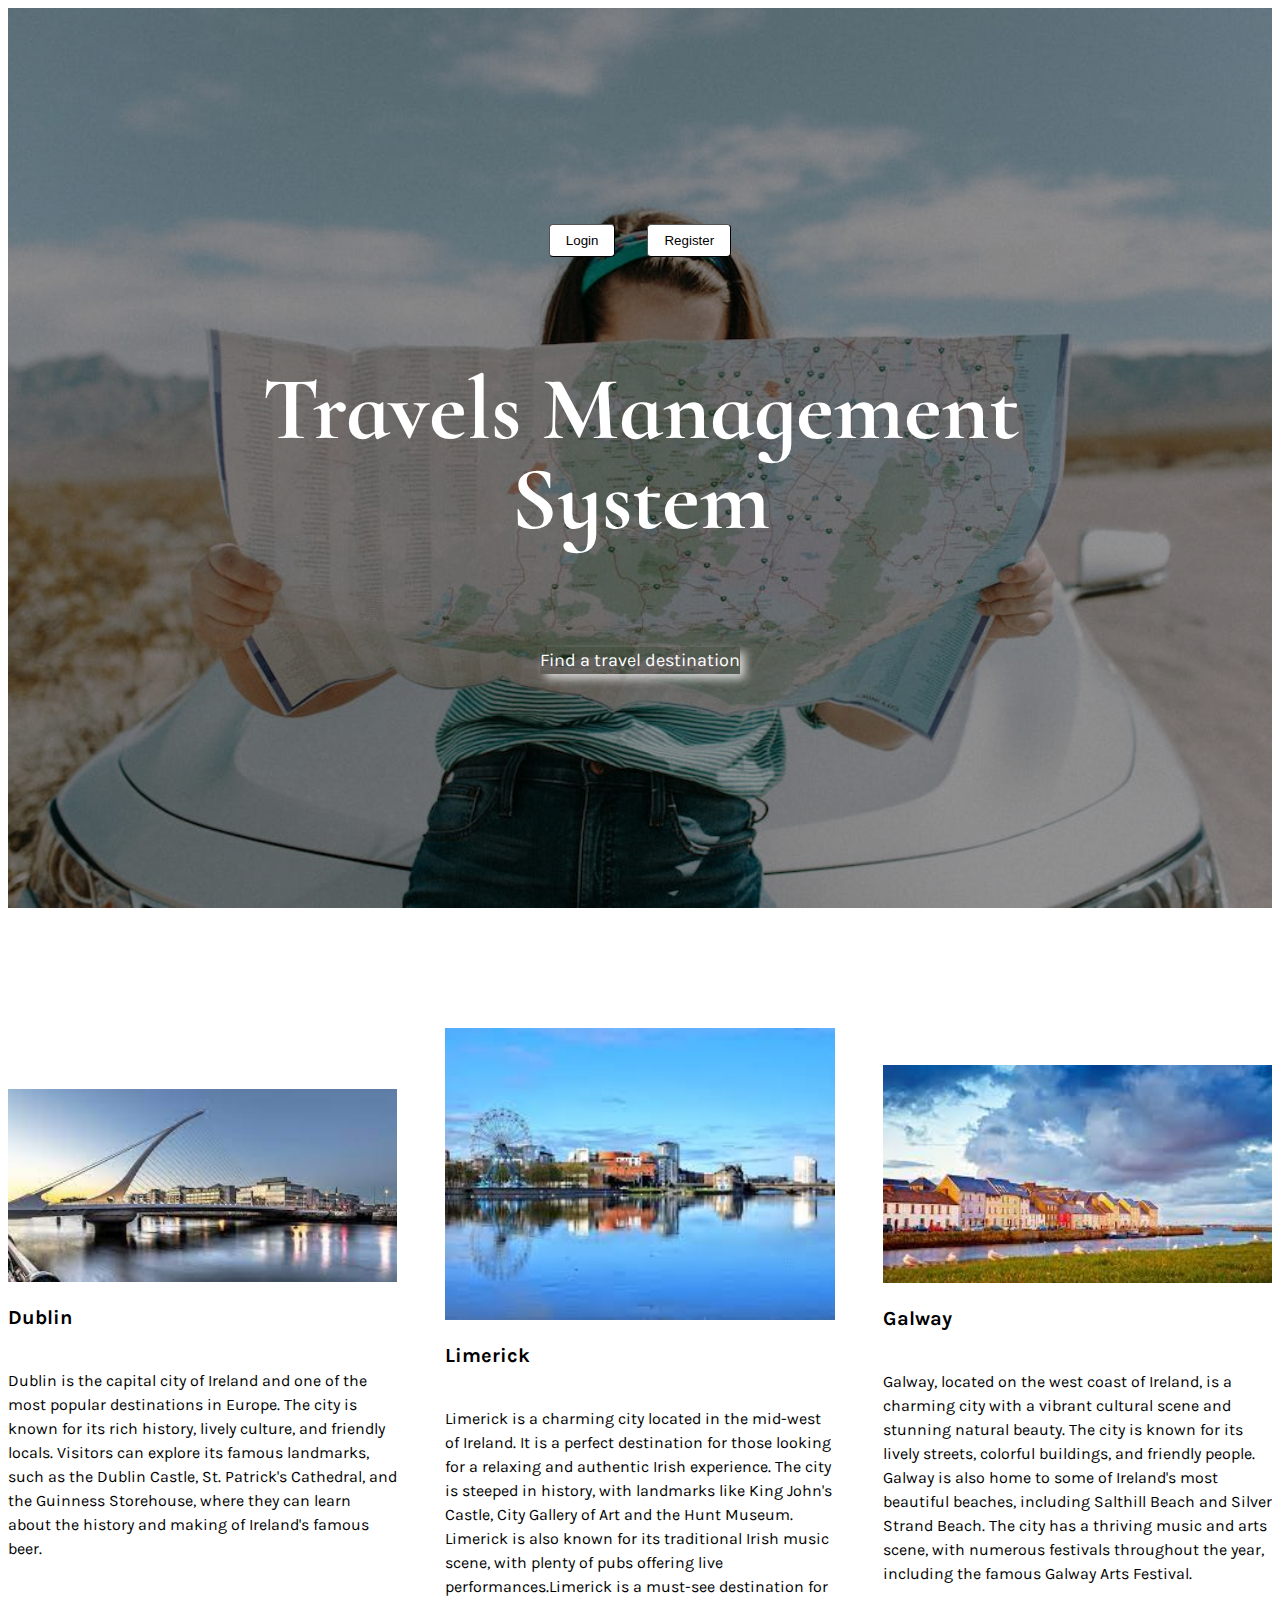
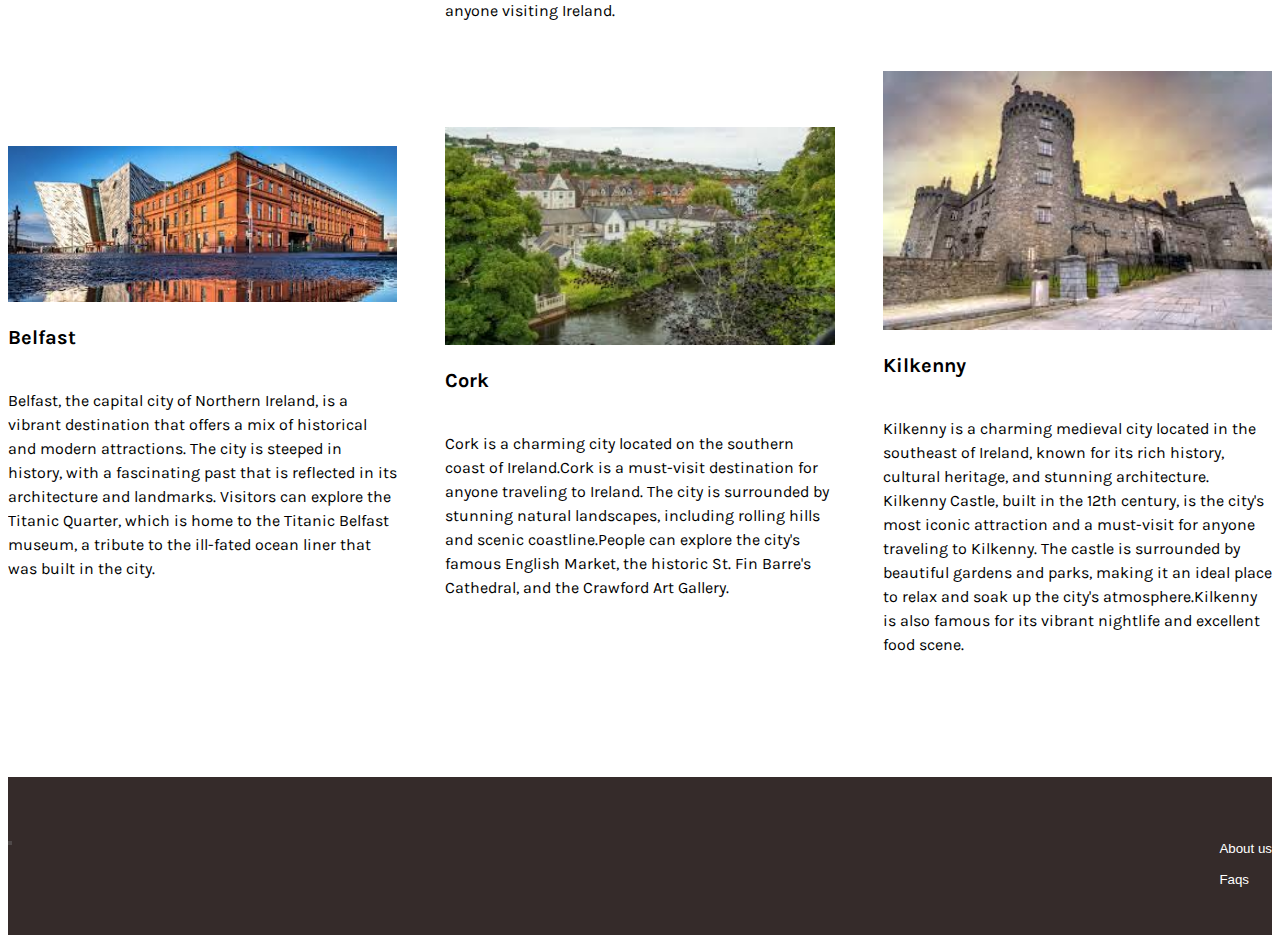
<file: templates/index.html>
<!--#Styles and css taken from a template on teleportHQ.io and restructured. The images have been picked from the web-->
<!DOCTYPE html>
<html lang="en">
  <head>
    <title>Traveler template</title>
    <meta property="og:title" content="Traveler template" />
    <meta name="viewport" content="width=device-width, initial-scale=1.0" />
    <meta charset="utf-8" />
    <meta property="twitter:card" content="summary_large_image" />

    <style data-tag="reset-style-sheet">

    </style>
    <style data-tag="default-style-sheet">
      html {
        font-family: Karla;
        font-size: 16px;
      }

      body {
        font-weight: 400;
        font-style:normal;
        text-decoration: none;
        text-transform: none;
        letter-spacing: normal;
        line-height: 1.15;
        color: var(--dl-color-gray-black);
        background-color: var(--dl-color-gray-white);

      }
    </style>
    <link
      rel="stylesheet"
      href="https://fonts.googleapis.com/css2?family=Karla:ital,wght@0,200;0,300;0,400;0,500;0,600;0,700;0,800;1,200;1,300;1,400;1,500;1,600;1,700;1,800&amp;display=swap"
      data-tag="font"
    />
    <link
      rel="stylesheet"
      href="https://fonts.googleapis.com/css2?family=Cormorant+Infant:ital,wght@0,300;0,400;0,500;0,600;0,700;1,300;1,400;1,500;1,600;1,700&amp;display=swap"
      data-tag="font"
    />
    <!--This is the head section-->
    <!-- <style> ... </style> -->
    <link rel="stylesheet" href="/static/css/style.css" />
  </head>
  <body>
    <div>
      <link href="/static/css/index.css" rel="stylesheet" />


      <div class="home-container">
        <section class="home-hero">
          <div class="home-main">
            <div class="home-video">
              <video
                src="https://www.youtube.com/watch?v=MZO4B1RZU5g&ab_channel=touropia"
                poster="/static/img/background_image.jpeg"
                class="home-video1">
              </video>
              <div class="home-tint"></div>
            </div>
            <div class="home-content">
              <div class="home-center">
                <div class="home-container1">
                  <button class="home-login button" onclick="window.location.href='/login'">Login</button>
                  <button class="button" onclick="window.location.href='/register'">Register</button>
                </div>
                <div class="home-heading">
                  <h1 class="home-header">
                    <span>Travels Management System</span>
                    <br />
                  </h1>
                  <p class="home-caption">
                    Find a travel destination
                  </p>
                </div>
              </div>
            </div>
          </div>
        </section>
        <section id="tours" class="home-quick-view">
          <div class="home-offers">
            
              <div class="home-offer-container">
                <div class="offer-offer">
                  <img
                    alt="image"
                    src="/static/img/dublin.jpg"
                    class="offer-image"
                  />
                  <div class="offer-content">
                    <div class="offer-details">
                      <span class="offer-text"><span>Dublin</span></span>
                      <span class="offer-text1">
                        
                      </span>
                    </div>
                    <span class="offer-text2">
                      <span>
                        Dublin is the capital city of Ireland and one of the
                        most popular destinations in Europe. The city is known
                        for its rich history, lively culture, and friendly
                        locals. Visitors can explore its famous landmarks, such
                        as the Dublin Castle, St. Patrick's Cathedral, and the
                        Guinness Storehouse, where they can learn about the
                        history and making of Ireland's famous beer.
                      </span>
                    </span>
                  </div>
                </div>
              </div>
            
            
              <div class="home-offer-container1">
                <div class="offer-offer">
                  <img
                    alt="image"
                    src="/static/img/limerick.jpg"
                    class="offer-image"
                  />
                  <div class="offer-content">
                    <div class="offer-details">
                      <span class="offer-text"><span>Limerick</span></span>
                      <span class="offer-text1">
                        
                      </span>
                    </div>
                    <span class="offer-text2">
                      <span>
                        Limerick is a charming city located in the mid-west of
                        Ireland. It is a perfect destination for those looking
                        for a relaxing and authentic Irish experience. The city
                        is steeped in history, with landmarks like King John's
                        Castle, City Gallery of Art and the Hunt Museum.
                        Limerick is also known for its traditional Irish music
                        scene, with plenty of pubs offering live
                        performances.Limerick is a must-see destination for
                        anyone visiting Ireland.
                      </span>
                    </span>
                  </div>
                </div>
              </div>
            
            
              <div class="home-offer-container2">
                <div class="offer-offer">
                  <img
                    alt="image"
                    src="/static/img/galway.jpg"
                    class="offer-image"
                  />
                  <div class="offer-content">
                    <div class="offer-details">
                      <span class="offer-text"><span>Galway</span></span>
                      <span class="offer-text1">
                        
                      </span>
                    </div>
                    <span class="offer-text2">
                      <span>
                        Galway, located on the west coast of Ireland, is a
                        charming city with a vibrant cultural scene and stunning
                        natural beauty. The city is known for its lively
                        streets, colorful buildings, and friendly people. Galway
                        is also home to some of Ireland's most beautiful
                        beaches, including Salthill Beach and Silver Strand
                        Beach. The city has a thriving music and arts scene,
                        with numerous festivals throughout the year, including
                        the famous Galway Arts Festival.
                      </span>
                    </span>
                  </div>
                </div>
              </div>
            
            
              <div class="home-offer-container3">
                <div class="offer-offer offer-root-class-name">
                  <img
                    alt="image"
                    src="/static/img/belfast.jpg"
                    class="offer-image"
                  />
                  <div class="offer-content">
                    <div class="offer-details">
                      <span class="offer-text"><span>Belfast</span></span>
                      <span class="offer-text1">
                    </div>
                    <span class="offer-text2">
                      <span>
                        Belfast, the capital city of Northern Ireland, is a
                        vibrant destination that offers a mix of historical and
                        modern attractions. The city is steeped in history, with
                        a fascinating past that is reflected in its architecture
                        and landmarks. Visitors can explore the Titanic Quarter,
                        which is home to the Titanic Belfast museum, a tribute
                        to the ill-fated ocean liner that was built in the city.
                      </span>
                    </span>
                  </div>
                </div>
              </div>
            
            
              <div class="home-offer-container4">
                <div class="offer-offer">
                  <img
                    alt="image"
                    src="/static/img/cork.jpg"
                    class="offer-image"
                  />
                  <div class="offer-content">
                    <div class="offer-details">
                      <span class="offer-text"><span>Cork</span></span>
                      <span class="offer-text1">
                        
                      </span>
                    </div>
                    <span class="offer-text2">
                      <span>
                        Cork is a charming city located on the southern coast of Ireland.Cork is a must-visit destination for anyone traveling to Ireland. The city is surrounded by stunning natural landscapes, including rolling hills and scenic coastline.People can explore the city's famous English Market, the historic St. Fin Barre's Cathedral, and the Crawford Art Gallery.
                      </span>
                    </span>
                  </div>
                </div>
              </div>

              <div class="home-offer-container4">
                <div class="offer-offer">
                  <img
                    alt="image"
                    src="/static/img/kilkenny.jpg"
                    class="offer-image"
                  />
                  <div class="offer-content">
                    <div class="offer-details">
                      <span class="offer-text"><span>Kilkenny</span></span>
                      <span class="offer-text1">
                        
                      </span>
                    </div>
                    <span class="offer-text2">
                      <span>
                        Kilkenny is a charming medieval city located in the
                        southeast of Ireland, known for its rich history,
                        cultural heritage, and stunning architecture. Kilkenny
                        Castle, built in the 12th century, is the city's most
                        iconic attraction and a must-visit for anyone traveling
                        to Kilkenny. The castle is surrounded by beautiful
                        gardens and parks, making it an ideal place to relax and
                        soak up the city's atmosphere.Kilkenny is also famous
                        for its vibrant nightlife and excellent food scene.
                      </span>
                    </span>
                  </div>
                </div>
              </div>
            
          </div>
        </section>
        <section class="home-footer">
          <div class="home-content1">
            <div class="home-main1">
              <div class="home-branding"><div class="home-heading1"></div></div>
              <div class="home-links">
                <div class="home-items">
                </div>
                <div class="home-items1">
                  <button class="home-link3 button button-clean"  type="submit" onclick="window.location.href='/aboutus'">
                    About us
                  </button>
                  <button class="home-link6 button button-clean" type="submit" onclick="window.location.href='/faq'">Faqs</button>
                </div>
              </div>
            </div>
          </div>
        </section>
      </div>
    </div>

  </body>
</html>
</file>
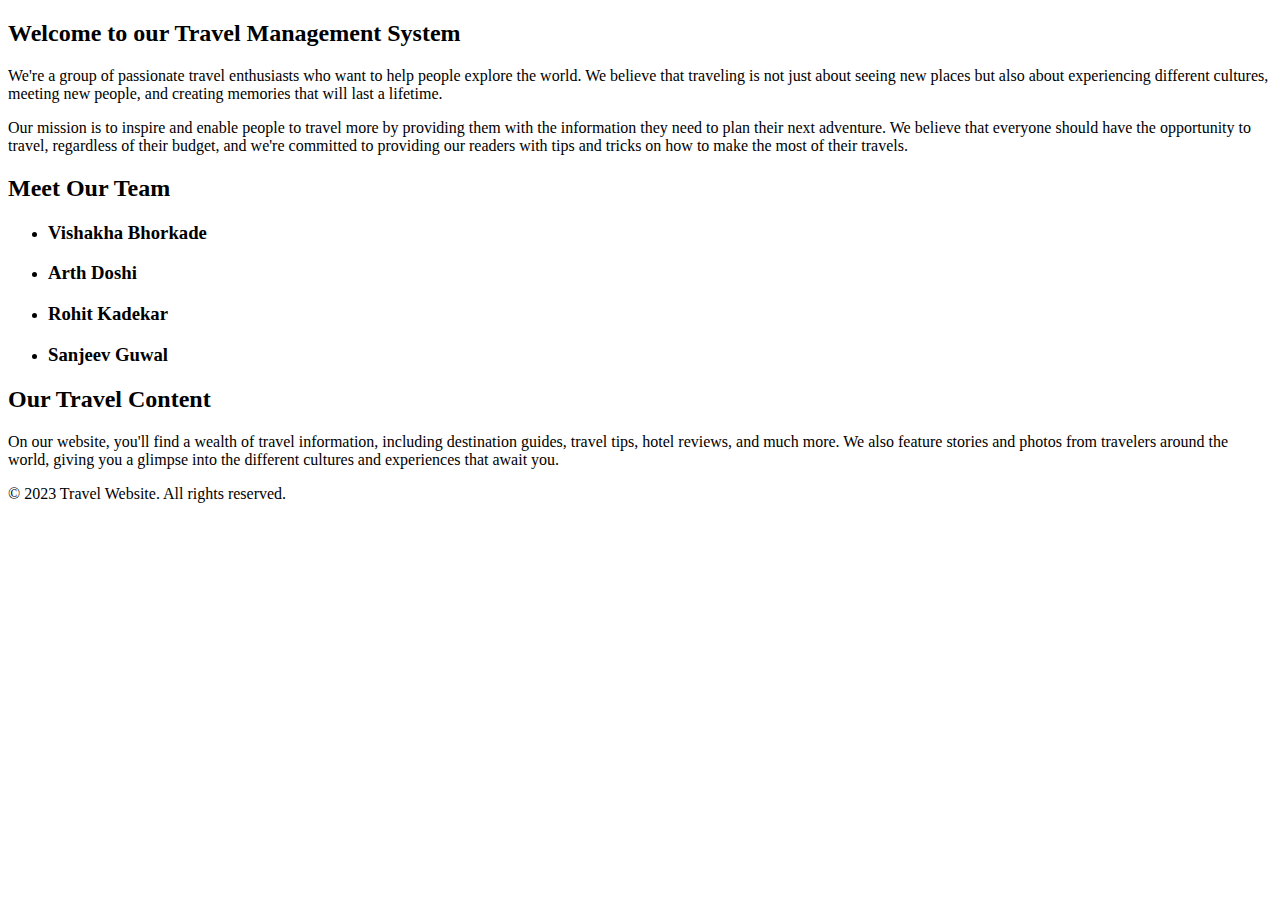
<file: templates/aboutus.html>
<!DOCTYPE html>
<html lang="en">
<head>
    <meta charset="UTF-8">
    <title>About Us - Travel Website</title>
    <link rel="stylesheet" href="/static/css/style.css">
</head>
<body>

    
    <main>
        <section>
            <h2>Welcome to our Travel Management System</h2>
            <p>We're a group of passionate travel enthusiasts who want to help people explore the world. We believe that traveling is not just about seeing new places but also about experiencing different cultures, meeting new people, and creating memories that will last a lifetime.</p>
            
            <p>Our mission is to inspire and enable people to travel more by providing them with the information they need to plan their next adventure. We believe that everyone should have the opportunity to travel, regardless of their budget, and we're committed to providing our readers with tips and tricks on how to make the most of their travels.</p>
        </section>
        
        <section>
            <h2>Meet Our Team</h2>
            <ul>
                <li>
                    
                    <h3>Vishakha Bhorkade</h3>
                    
                </li>
                <li>
                    
                    <h3>Arth Doshi</h3>
                    
                </li>
                <li>
                    
                    <h3>Rohit Kadekar</h3>
                    
                </li>
                <li>
                    
                    <h3>Sanjeev Guwal</h3>
                    
                </li>
            </ul>
        </section>
        
        <section>
            <h2>Our Travel Content</h2>
            <p>On our website, you'll find a wealth of travel information, including destination guides, travel tips, hotel reviews, and much more. We also feature stories and photos from travelers around the world, giving you a glimpse into the different cultures and experiences that await you.</p>
        </section>
    </main>
    
    <footer>
        <p>&copy; 2023 Travel Website. All rights reserved.</p>
    </footer>
</body>
</html>
</file>
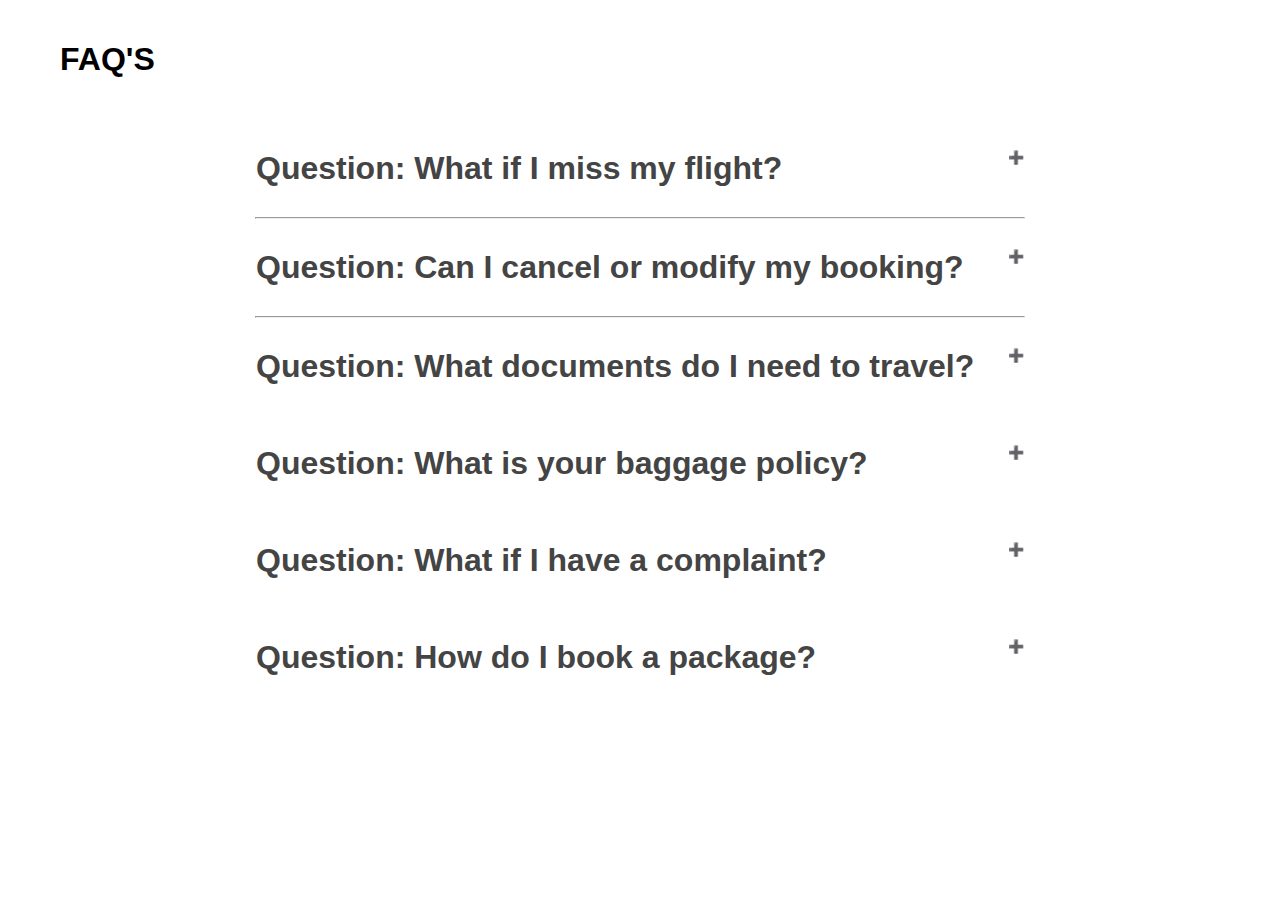
<file: templates/faq.html>
<!DOCTYPE html>
<html lang="en">

<head>
    <meta charset="UTF-8">
    <meta http-equiv="X-UA-Compatible" content="IE=edge">
    <meta name="viewport" content="width=device-width, initial-scale=1.0">
    <title>FAQ PAGE</title>
    <link href="https://fonts.googleapis.com/css2?family=Work+Sans&display=swap" rel="stylesheet">
    <link rel="stylesheet" href="/static/css/stylefaq.css">
    
</head>

<body>

    <main>
       

        <h1 class="faq-heading">FAQ'S</h1>
        <section class="faq-container">
            <div class="faq-one">

                <!-- faq question -->
                <h1 class="faq-page">Question: What if I miss my flight?</h1>

                <!-- faq Answer:  -->
                <div class="faq-body">
                    <p>Answer: If you miss your flight, please contact our customer service team as soon as possible. Depending on the fare rules of your ticket and the airline's policies, you may be able to change to a later flight for a fee.</p>
                </div>
            </div>
            <hr class="hr-line">

            <div class="faq-two">

                <!-- faq question -->
                <h1 class="faq-page">Question: Can I cancel or modify my booking?</h1>

                <!-- faq Answer:  -->

                <div class="faq-body">
                    <p>Answer:  Yes, you can cancel or modify your booking depending on the fare rules of the ticket you purchased. To do so, please log in to your account or contact our customer service team for assistance. Please note that some fares may not allow for changes or refunds.</p>
                </div>
            </div>
            <hr class="hr-line">


            <div class="faq-three">

                <!-- faq question -->
                <h1 class="faq-page">Question: What documents do I need to travel?</h1>

                <!-- faq Answer:  -->
                <div class="faq-body">
                    <p>Answer:  The documents required for travel vary depending on your destination and nationality. Generally, you will need a valid passport and any necessary visas or permits. We recommend checking with your destination's embassy or consulate for specific requirements.</p>
                </div>
            </div>

           <div class="faq-four">

                <!-- faq question -->
                <h1 class="faq-page">Question: What is your baggage policy?</h1>

                <!-- faq Answer:  -->
                <div class="faq-body">
                    <p>Answer:  Our baggage policy varies depending on the airline you are flying with. Please refer to your booking confirmation or contact our customer service team for more information.</p>
                </div>
            </div>
           

			<div class="faq-one">

                <!-- faq question -->
                <h1 class="faq-page">Question: What if I have a complaint?</h1>

                <!-- faq Answer:  -->
                <div class="faq-body">
                    <p>Answer:  Kindly reach out to our customer service desk by filing a complaint</p>
                </div>
            </div>

            <div class="faq-one">

                <!-- faq question -->
                <h1 class="faq-page">Question: How do I book a package?</h1>

                <!-- faq Answer:  -->
                <div class="faq-body">
                    <p>Answer:  You can book once you register and <a href="{{url_for('login')}}">Login</a>.</p>
                </div>
            </div>
        </section>
    </main>
    <script src="/static/js/faq.js"></script>
</body>


</html>


<!--
    TEMPLATE BLOCK TO ADD NEW FAQs           

			<div class="faq-one">

                <!-- faq question ->
                <h1 class="faq-page">Question: _______?</h1>

                <!-- faq Answer:  ->
                <div class="faq-body">
                    <p>Answer:  _______</p>
                </div>
            </div>
-->
</file>
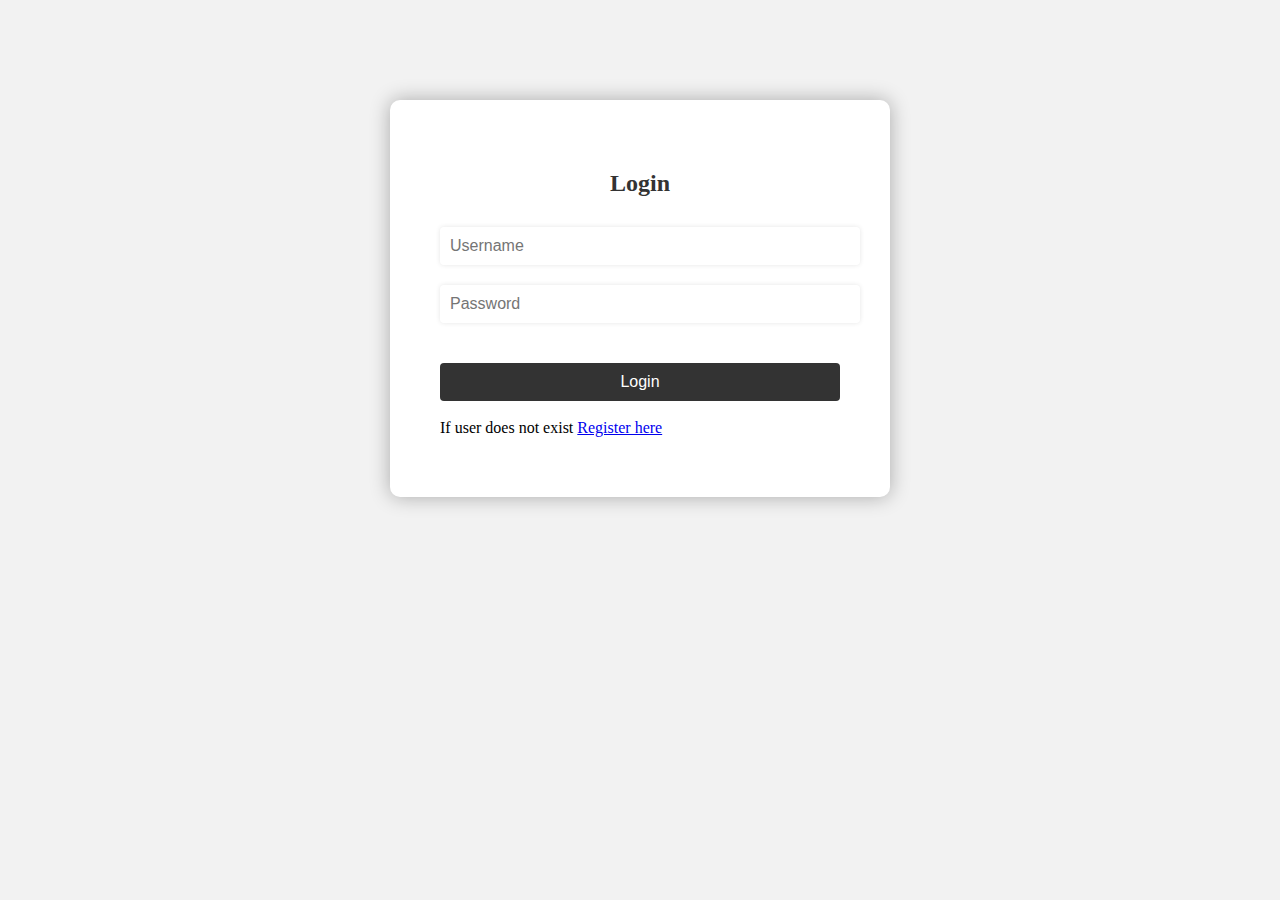
<file: templates/login.html>
<!DOCTYPE html>
<html>
<head>
	<title>Travel Management System - Login</title>
	<style>
        body {
            background-color: #f2f2f2;
        }

        .container {
            background-color: #fff;
            border-radius: 10px;
            box-shadow: 0 0 20px rgba(0, 0, 0, 0.3);
            margin: 100px auto;
            padding: 50px;
            width: 400px;
        }

        h2 {
            color: #333;
            font-size: 24px;
            margin-bottom: 30px;
            text-align: center;
        }

        input[type="text"], input[type="password"] {
            border: none;
            border-radius: 4px;
            box-shadow: 0 0 5px rgba(0, 0, 0, 0.1);
            display: block;
            font-size: 16px;
            margin: 10px 0 20px;
            padding: 10px;
            width: 100%;
        }

input[type="submit"] {
    background-color: #333;
    border: none;
    border-radius: 4px;
    color: #fff;
    cursor: pointer;
    font-size: 16px;
    margin-top: 20px;
    padding: 10px;
    width: 100%;
}

input[type="submit"]:hover {
    background-color: #555;
}

.error {
    color: #ff0000;
    font-size: 14px;
    margin-top: 10px;
    text-align: center;
}
	</style>

	<!-- <link rel="style" href="/static/css/login.css"> -->
</head>
<body>
	<div class="container">
		<h2>Login</h2>
		<form action="" method="post">
			<input type="text" name="username" placeholder="Username" required>
			<input type="password" name="password" placeholder="Password" required>
			<input type="submit" value="Login">
		</form>
        <br>

        <label>If user does not exist</label>
        <a href="{{url_for('register')}}">Register here</a>
		<div class="error">
            
			<!-- Display error message here if login fails -->
		</div>
	</div>
</body>
</html>
</file>
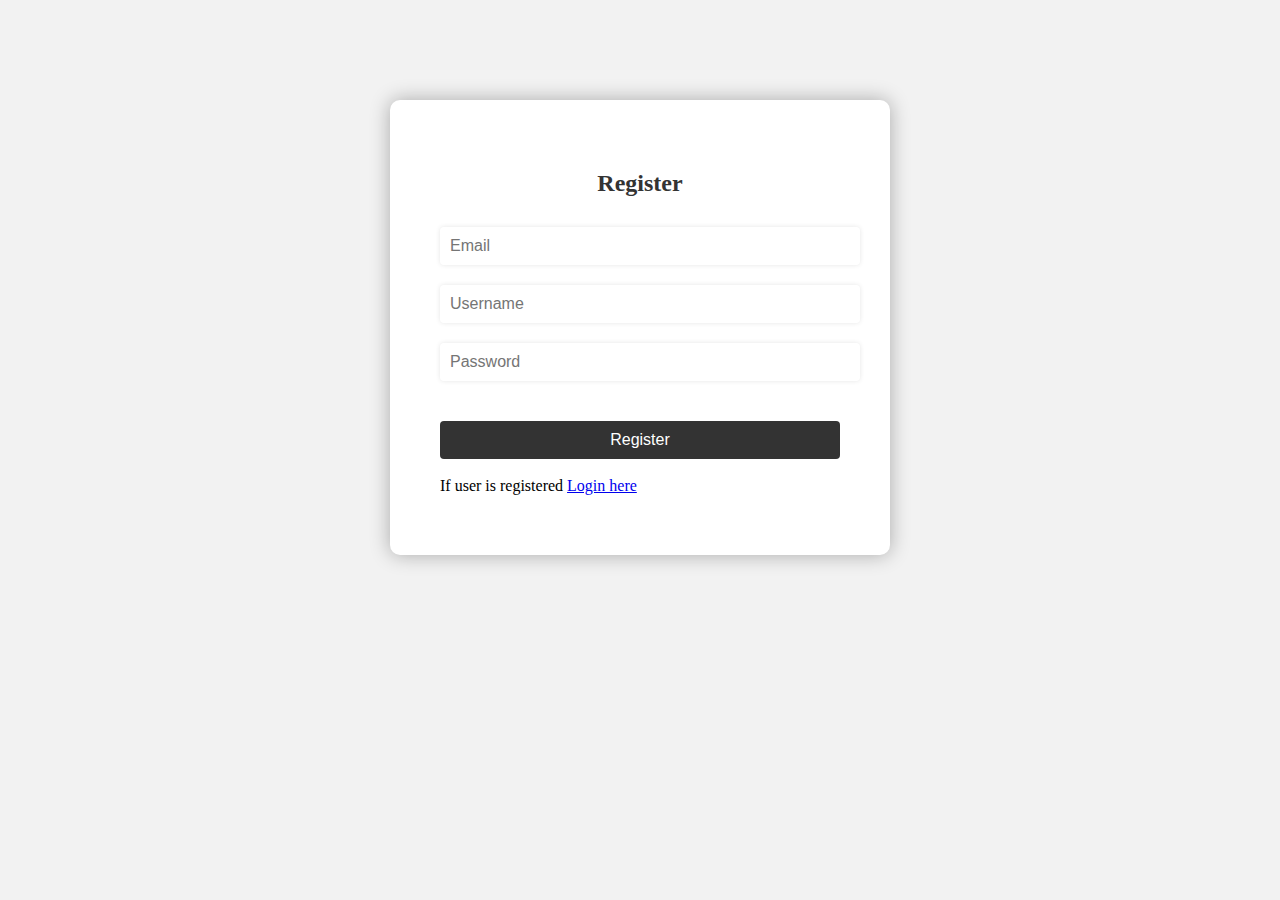
<file: templates/register.html>
<!DOCTYPE html>
<html>
<head>
	<title>Travel Management System - Register</title>
	<style>
		body {
			background-color: #f2f2f2;
		}

		.container {
			background-color: #fff;
			border-radius: 10px;
			box-shadow: 0 0 20px rgba(0, 0, 0, 0.3);
			margin: 100px auto;
			padding: 50px;
			width: 400px;
		}

		h2 {
			color: #333;
			font-size: 24px;
			margin-bottom: 30px;
			text-align: center;
		}

		input[type="text"], input[type="email"], input[type="password"] {
			border: none;
			border-radius: 4px;
			box-shadow: 0 0 5px rgba(0, 0, 0, 0.1);
			display: block;
			font-size: 16px;
			margin: 10px 0 20px;
			padding: 10px;
			width: 100%;
		}

		input[type="submit"] {
			background-color: #333;
			border: none;
			border-radius: 4px;
			color: #fff;
			cursor: pointer;
			font-size: 16px;
			margin-top: 20px;
			padding: 10px;
			width: 100%;
		}

		input[type="submit"]:hover {
			background-color: #555;
		}

		.error {
			color: #ff0000;
			font-size: 14px;
			margin-top: 10px;
			text-align: center;
		}
	</style>
</head>
<body>
	<div class="container">
		<h2>Register</h2>
		<form action="" method="post">
			<!-- <input type="text" name="first_name" placeholder="First Name" required> -->
			<!-- <input type="text" name="last_name" placeholder="Last Name" required> -->
			<input type="email" name="email" placeholder="Email" required>
			<input type="text" name="username" placeholder="Username" required>
			<input type="password" name="password" placeholder="Password" required>
			<!-- <input type="password" name="confirm_password" placeholder="Confirm Password" required> -->
			<input type="submit" value="Register">
		</form>
		<br>
		<label>If user is registered</label>
        <a href="{{url_for('login')}}">Login here</a>
		<div class="error">
			<!-- Display error message here if registration fails -->
		</div>
	</div>
	
</body>
</html>
</file>
<file: static/css/style.css>
:root {
  --dl-color-gray-500: #595959;
  --dl-color-gray-700: #999999;
  --dl-color-gray-900: #D9D9D9;
  --dl-size-size-large: 144px;
  --dl-size-size-small: 48px;
  --dl-color-danger-300: #A22020;
  --dl-color-danger-500: #BF2626;
  --dl-color-danger-700: #E14747;
  --dl-color-gray-black: #000000;
  --dl-color-gray-white: #FFFFFF;
  --dl-size-size-medium: 96px;
  --dl-size-size-xlarge: 192px;
  --dl-size-size-xsmall: 16px;
  --dl-space-space-unit: 16px;
  --dl-color-primary-100: #003EB3;
  --dl-color-primary-300: #0074F0;
  --dl-color-primary-500: #14A9FF;
  --dl-color-primary-700: #85DCFF;
  --dl-color-success-300: #199033;
  --dl-color-success-500: #32A94C;
  --dl-color-success-700: #4CC366;
  --dl-size-size-xxlarge: 288px;
  --dl-size-size-maxwidth: 1400px;
  --dl-radius-radius-round: 50%;
  --dl-space-space-halfunit: 8px;
  --dl-space-space-sixunits: 96px;
  --dl-space-space-twounits: 32px;
  --dl-radius-radius-radius2: 2px;
  --dl-radius-radius-radius4: 4px;
  --dl-radius-radius-radius8: 8px;
  --dl-space-space-fiveunits: 80px;
  --dl-space-space-fourunits: 64px;
  --dl-space-space-threeunits: 48px;
  --dl-space-space-oneandhalfunits: 24px;
}
.button {
  color: var(--dl-color-gray-black);
  cursor: pointer;
  display: inline-block;
  padding: 0.5rem 1rem;
  border-color: var(--dl-color-gray-black);
  border-width: 1px;
  border-radius: 4px;
  background-color: var(--dl-color-gray-white);
}
.input {
  color: var(--dl-color-gray-black);
  cursor: auto;
  padding: 0.5rem 1rem;
  border-color: var(--dl-color-gray-black);
  border-width: 1px;
  border-radius: 4px;
  background-color: var(--dl-color-gray-white);
}
.textarea {
  color: var(--dl-color-gray-black);
  cursor: auto;
  padding: 0.5rem;
  border-color: var(--dl-color-gray-black);
  border-width: 1px;
  border-radius: 4px;
  background-color: var(--dl-color-gray-white);
}
.list {
  width: 100%;
  margin: 1em 0px 1em 0px;
  display: block;
  padding: 0px 0px 0px 1.5rem;
  list-style-type: none;
  list-style-position: outside;
}
.list-item {
  display: list-item;
}
.teleport-show {
  display: flex !important;
  transform: translateX(0%) !important;
}
.link {
  color: #ffffff;
  cursor: pointer;
  font-style: normal;
  transition: 0.3s;
  font-family: Karla;
  font-weight: 500;
}
.link:hover {
  opacity: 0.5;
}
.button-option {
  color: #352B2A;
  cursor: pointer;
  font-style: normal;
  text-align: center;
  transition: 0.3s;
  font-weight: 500;
  padding-top: var(--dl-space-space-unit);
  border-color: #949AA5;
  border-width: 1px;
  padding-left: var(--dl-space-space-unit);
  border-radius: 56px;
  padding-right: var(--dl-space-space-unit);
  padding-bottom: var(--dl-space-space-unit);
  background-color: transparent;
}
.button-option:hover {
  color: white;
  border-color: var(--dl-color-gray-black);
  background-color: #397B54;
}
.page {
  cursor: pointer;
  display: flex;
  transition: 0.3s;
  align-items: center;
  padding-top: var(--dl-space-space-unit);
  aspect-ratio: 1;
  border-color: #949AA5;
  border-width: 1px;
  padding-left: var(--dl-space-space-oneandhalfunits);
  border-radius: var(--dl-radius-radius-round);
  padding-right: var(--dl-space-space-oneandhalfunits);
  flex-direction: row;
  padding-bottom: var(--dl-space-space-unit);
}
.page:hover {
  border-color: rgba(255, 255, 255, 0);
  background-color: #FAD87A;
}
.page-current {
  border-color: rgba(255, 255, 255, 0);
  background-color: #FAD87A;
}
.button-arrow {
  gap: var(--dl-space-space-unit);
  color: #352B2A;
  cursor: pointer;
  display: flex;
  padding: 0px;
  transition: 0.3s;
  border-width: 0px;
  border-radius: 0px;
  flex-direction: row;
  background-color: transparent;
}
.button-arrow:hover {
  opacity: 0.5;
}
.accordion {
  color: rgba(255, 255, 255, 0.6);
  width: 100%;
  cursor: pointer;
  display: flex;
  align-items: flex-start;
  padding-top: var(--dl-space-space-oneandhalfunits);
  border-color: #949AA5;
  flex-direction: row;
  padding-bottom: var(--dl-space-space-oneandhalfunits);
  justify-content: space-between;
  border-top-width: 1px;
  border-bottom-width: 1px;
}
.accordion:hover {
  color: white;
  border-color: white;
}
.social {
  width: 20px;
  display: flex;
  padding: 0px;
  box-shadow: none;
  align-items: center;
  border-width: 0px;
  border-radius: 0px;
  flex-direction: row;
  justify-content: center;
  background-color: transparent;
}
.button-clean {
  border: none;
  padding: 0px;
  box-shadow: none;
  padding-top: 0px;
  padding-left: 0px;
  padding-right: 0px;
  padding-bottom: 0px;
  background-color: transparent;
}
.Content {
  font-size: 16px;
  font-family: Karla;
  font-weight: 400;
  line-height: 1.15;
  text-transform: none;
  text-decoration: none;
}
.Heading {
  font-size: 32px;
  font-family: Cormorant Infant;
  font-weight: 700;
  line-height: 1.15;
  text-transform: none;
  text-decoration: none;
}
@media(max-width: 991px) {
  .accordion {
    border-top-width: 0px;
  }
}
@media(max-width: 767px) {
  .page {
    padding-top: var(--dl-space-space-halfunit);
    padding-left: var(--dl-space-space-unit);
    padding-right: var(--dl-space-space-unit);
    padding-bottom: var(--dl-space-space-halfunit);
  }
  .accordion {
    align-items: flex-start;
    padding-top: var(--dl-space-space-unit);
    padding-bottom: var(--dl-space-space-unit);
  }
}
@media(max-width: 479px) {
  .accordion {
    padding-top: var(--dl-space-space-oneandhalfunits);
    padding-bottom: var(--dl-space-space-oneandhalfunits);
  }
}
</file>
<file: static/css/index.css>
.offer-offer {
  gap: var(--dl-space-space-oneandhalfunits);
  width: 100%;
  display: flex;
  position: relative;
  flex-direction: column;
}
.offer-image {
  object-fit: cover;
}
.offer-content {
  gap: var(--dl-space-space-oneandhalfunits);
  display: flex;
  flex-direction: column;
}
.offer-details {
  gap: var(--dl-space-space-unit);
  flex: 1;
  display: flex;
  flex-direction: column;
  justify-content: flex-start;
}
.offer-text {
  font-size: 20px;
  font-style: normal;
  font-weight: 700;
}
.offer-text1 {
  font-size: 20px;
  font-style: normal;
  font-weight: 500;
}
.offer-text2 {
  max-width: 400px;
  line-height: 24px;
}
.offer-root-class-name {
  top: 0px;
  flex: 1;
  left: 0px;
  position: 0px;
  align-self: stretch;
}
@media(max-width: 991px) {
  .offer-image {
    width: 100%;
  }
}

.home-container {
  width: 100%;
  display: flex;
  min-height: 100vh;
  overflow-x: hidden;
  align-items: center;
  flex-direction: column;
}
.home-hero {
  width: 100%;
  height: 100vh;
  display: flex;
  align-items: center;
  flex-direction: column;
}
.home-main {
  flex: 1;
  width: 100%;
  display: flex;
  position: relative;
  align-items: center;
  padding-left: var(--dl-space-space-fiveunits);
  padding-right: var(--dl-space-space-fiveunits);
  flex-direction: column;
}
.home-video {
  top: 0px;
  left: 0px;
  right: 0px;
  width: 100%;
  bottom: 0px;
  height: 100%;
  margin: auto;
  display: flex;
  overflow: hidden;
  position: absolute;
  align-items: center;
  flex-direction: column;
  justify-content: center;
}
.home-video1 {
  height: 100%;
}
.home-tint {
  top: 0px;
  left: 0px;
  right: 0px;
  width: 100%;
  bottom: 0px;
  height: 100%;
  margin: auto;
  display: flex;
  position: absolute;
  align-items: center;
  flex-direction: column;
  background-color: rgba(0, 0, 0, 0.4);
}
.home-content {
  flex: 1;
  width: 100%;
  display: flex;
  align-items: center;
  flex-direction: column;
}
.home-center {
  gap: var(--dl-space-space-threeunits);
  width: 100%;
  height: 100%;
  display: flex;
  z-index: 100;
  max-width: 900px;
  align-items: center;
  flex-direction: column;
  justify-content: center;
}
.home-container1 {
  flex: 0 0 auto;
  width: auto;
  height: auto;
  display: flex;
  align-items: flex-start;
  justify-content: center;
}
.home-login {
  margin-right: var(--dl-space-space-twounits);
}
.home-heading {
  gap: var(--dl-space-space-oneandhalfunits);
  width: 100%;
  display: flex;
  max-width: 900px;
  align-items: center;
  flex-direction: column;
  justify-content: center;
}
.home-header {
  color: rgb(255, 255, 255);
  font-size: 90px;
  font-style: normal;
  text-align: center;
  font-family: Cormorant Infant;
  font-weight: 700;
  line-height: 90px;
}
.home-caption {
  color: rgb(255, 255, 255);
  font-size: 18px;
  max-width: 600px;
  box-shadow: rgb(212, 212, 212) 5px 5px 10px 0px;
  text-align: center;
  font-family: Karla;
  line-height: 27px;
}
.home-quick-view {
  gap: var(--dl-space-space-fourunits);
  width: 100%;
  display: flex;
  max-width: 1440px;
  align-items: center;
  padding-top: 120px;
  padding-left: var(--dl-space-space-fiveunits);
  padding-right: var(--dl-space-space-fiveunits);
  flex-direction: column;
  padding-bottom: 120px;
}
.home-offers {
  width: 100%;
  display: grid;
  grid-gap: var(--dl-space-space-threeunits);
  align-items: center;
  flex-direction: column;
  grid-template-columns: repeat(auto-fill, minmax(300px, 1fr));
}
.home-offer-container {
  width: 100%;
  display: flex;
  text-decoration: none;
}
.home-offer-container1 {
  width: 100%;
  display: flex;
  text-decoration: none;
}
.home-offer-container2 {
  width: 100%;
  display: flex;
  text-decoration: none;
}
.home-offer-container3 {
  width: 100%;
  display: flex;
  position: relative;
  text-decoration: none;
}
.home-offer-container4 {
  width: 100%;
  display: flex;
  text-decoration: none;
}
.home-footer {
  width: 100%;
  display: flex;
  align-items: center;
  flex-direction: column;
  background-color: #352B2A;
}
.home-content1 {
  gap: 120px;
  width: 100%;
  display: flex;
  position: relative;
  max-width: 1440px;
  align-items: flex-start;
  padding-top: var(--dl-space-space-fourunits);
  padding-left: var(--dl-space-space-fiveunits);
  padding-right: var(--dl-space-space-fiveunits);
  flex-direction: column;
  padding-bottom: var(--dl-space-space-threeunits);
}
.home-main1 {
  width: 100%;
  display: flex;
  align-items: flex-start;
  flex-direction: row;
  justify-content: space-between;
}
.home-branding {
  gap: var(--dl-space-space-threeunits);
  display: flex;
  max-width: 400px;
  align-items: flex-start;
  flex-direction: column;
}
.home-heading1 {
  gap: var(--dl-space-space-oneandhalfunits);
  border: 2px dashed rgba(120, 120, 120, 0.4);
  display: flex;
  align-items: flex-start;
  flex-direction: column;
}
.home-links {
  gap: 100px;
  display: flex;
  align-items: flex-start;
  flex-direction: row;
}
.home-items {
  gap: var(--dl-space-space-unit);
  display: flex;
  align-items: flex-start;
  flex-direction: column;
}
.home-link {
  color: rgb(255, 255, 255);
}
.home-link1 {
  color: rgb(255, 255, 255);
}
.home-link2 {
  color: rgb(255, 255, 255);
}
.home-items1 {
  gap: var(--dl-space-space-unit);
  display: flex;
  align-items: flex-start;
  flex-direction: column;
}
.home-link3 {
  color: rgb(255, 255, 255);
}
.home-link4 {
  color: rgb(255, 255, 255);
}
.home-link5 {
  color: rgb(255, 255, 255);
}
.home-link6 {
  color: rgb(255, 255, 255);
}
@media(max-width: 991px) {
  .home-quick-view {
    padding-top: var(--dl-space-space-fourunits);
    padding-bottom: var(--dl-space-space-fourunits);
  }
  .home-offers {
    grid-template-columns: auto auto;
  }
  .home-content1 {
    gap: var(--dl-space-space-threeunits);
  }
  .home-main1 {
    gap: var(--dl-space-space-threeunits);
    flex-direction: column;
    justify-content: flex-start;
  }
  .home-branding {
    max-width: 80%;
  }
  .home-heading1 {
    gap: var(--dl-space-space-unit);
  }
  .home-links {
    gap: var(--dl-space-space-threeunits);
    flex-direction: column;
  }
}
@media(max-width: 767px) {
  .home-main {
    padding-left: var(--dl-space-space-oneandhalfunits);
    padding-right: var(--dl-space-space-oneandhalfunits);
  }
  .home-center {
    padding-bottom: 100px;
  }
  .home-heading {
    gap: var(--dl-space-space-halfunit);
  }
  .home-header {
    font-size: 40px;
    line-height: 40px;
  }
  .home-caption {
    font-size: 16px;
    max-width: 80%;
    line-height: 24px;
  }
  .home-quick-view {
    padding-left: var(--dl-space-space-oneandhalfunits);
    padding-right: var(--dl-space-space-oneandhalfunits);
  }
  .home-offers {
    grid-template-columns: auto;
  }
  .home-content1 {
    padding-left: var(--dl-space-space-oneandhalfunits);
    padding-right: var(--dl-space-space-oneandhalfunits);
  }
  .home-branding {
    max-width: 70%;
  }
}
</file>
<file: static/css/stylefaq.css>
body{
    font-family: 'Work Sans', sans-serif;
}
.faq-heading{
    border-bottom: #777;
    padding: 20px 60px;
}
.faq-container{
display: flex;
justify-content: center;
flex-direction: column;

}
.hr-line{
  width: 60%;
  margin: auto;
}
/* Style the buttons that are used to open and close the faq-page body */
.faq-page {
    /* background-color: #eee; */
    color: #444;
    cursor: pointer;
    padding: 30px 20px;
    width: 60%;
    border: none;
    outline: none;
    transition: 0.4s;
    margin: auto;

}
.faq-body{
    margin: auto;
    /* text-align: center; */
   width: 50%; 
   padding: auto;
   
}


/* Add a background color to the button if it is clicked on (add the .active class with JS), and when you move the mouse over it (hover) */
.active,
.faq-page:hover {
    background-color: #F9F9F9;
}

/* Style the faq-page panel. Note: hidden by default */
.faq-body {
    padding: 0 18px;
    background-color: white;
    display: none;
    overflow: hidden;
}

.faq-page:after {
    content: '\02795';
    /* Unicode character for "plus" sign (+) */
    font-size: 13px;
    color: #777;
    float: right;
    margin-left: 5px;
}

.active:after {
    content: "\2796";
    /* Unicode character for "minus" sign (-) */
}






        /* Style for travel package page */
        body {
          font-family: Arial, Helvetica, sans-serif;
          margin: 0;
          padding: 0;
        }
    
        .header {
          background-color: #333;
          color: #fff;
          display: flex;
          justify-content: space-around;
          padding: 20px;
        }
    
        .header h1 {
          margin: 0;
        }
    
        .header a {
          color: #fff;
          text-decoration: none;
          font-size: 20px;
          padding: 0 10px;
        }
    
        .packages {
          display: flex;
          flex-wrap: wrap;
          justify-content: center;
          align-items: center;
          margin: 20px;
        }
    
        .package {
          box-shadow: 0px 0px 10px #ccc;
          margin: 10px;
          width: 300px;
          padding: 10px;
          border-radius: 5px;
          transition: all 0.3s ease-in-out;
        }
    
        .package:hover {
          box-shadow: 0px 0px 20px #ccc;
        }
    
        .package img {
          width: 100%;
          height: 200px;
          object-fit: cover;
          border-radius: 5px;
        }
    
        .package h2 {
          margin: 10px 0;
          font-size: 20px;
        }
    
        .package p {
          margin: 5px 0;
        }
    
        .package button {
          background-color: #333;
          color: #fff;
          padding: 10px 20px;
          border: none;
          border-radius: 5px;
          cursor: pointer;
          margin-top: 10px;
          transition: all 0.3s ease-in-out;
        }
    
        .package button:hover {
          background-color: #555;
          color: #333;
        }
</file>
<file: static/css/login.css>
form {
    display: flex;
    flex-direction: column;
    align-items: center;
    margin-top: 50px;

}


label {
    font-weight: bold;
    margin-bottom: 10px;
}


input {
    padding: 10px;
    margin-bottom: 20;
    width: 100%;
    box-sizing: border-box;    
}

button {
    background-color: #4CAF50;
    color: white;
    padding: 10px;
    border: none;
    border-radius: 5px;
    width: 100%;
    cursor: pointer;
  }
  

button:hover {
    background-color: #45a049;
  }
</file>
